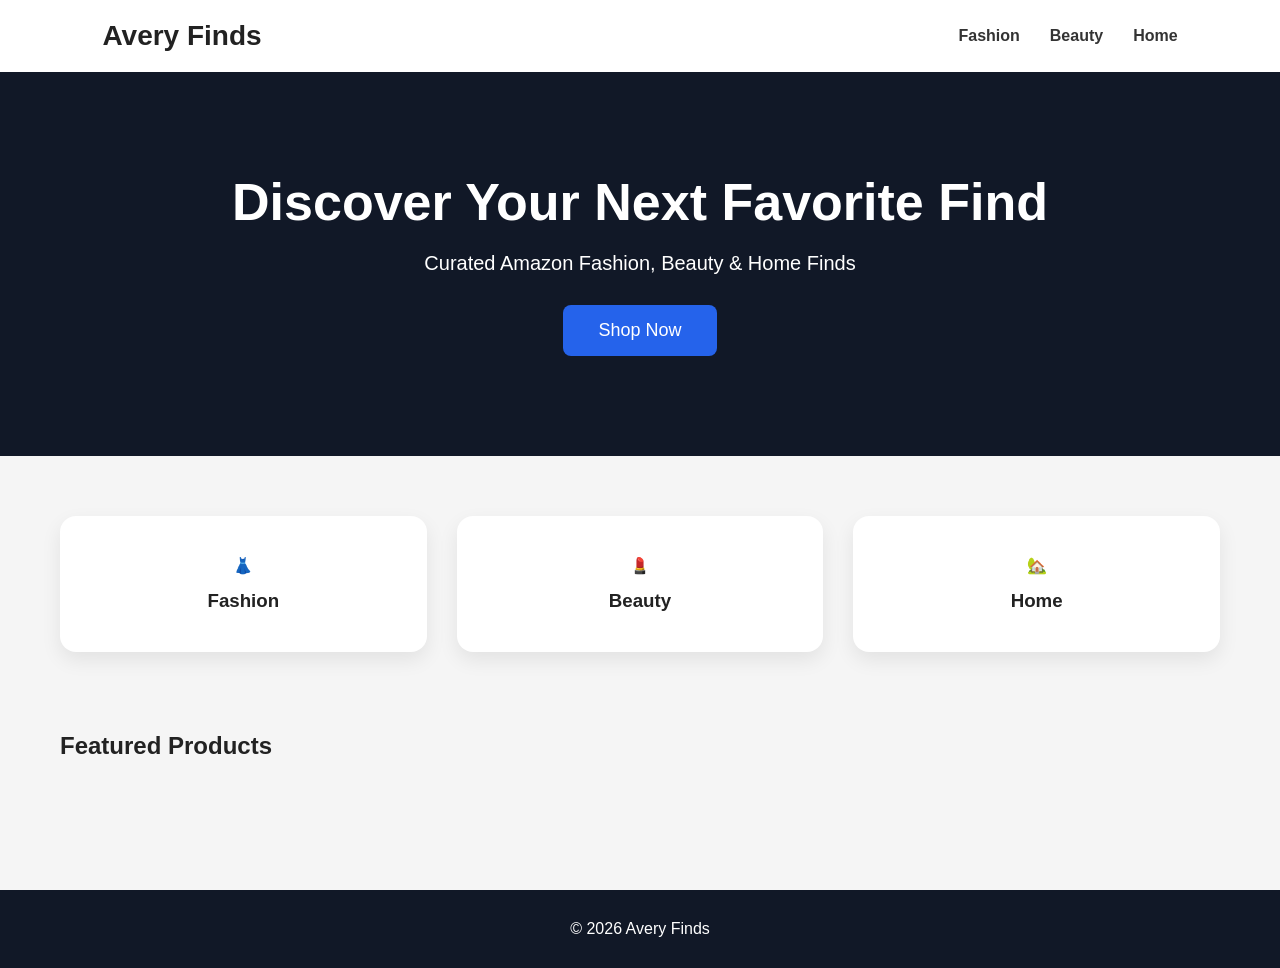
<file: index.html>
<!DOCTYPE html>
<html lang="en">
<head>
<meta charset="UTF-8">
<meta name="viewport" content="width=device-width, initial-scale=1.0">
<title>Avery Finds</title>

<link rel="stylesheet" href="css/style.css">

</head>

<body>

<nav>
<div class="logo">Avery Finds</div>

<ul>
<li><a href="#">Fashion</a></li>
<li><a href="#">Beauty</a></li>
<li><a href="#">Home</a></li>
</ul>
</nav>

<header class="hero">

<h1>Discover Your Next Favorite Find</h1>

<p>
Curated Amazon Fashion, Beauty & Home Finds
</p>

<button>Shop Now</button>

</header>

<section class="categories">

<div class="category">
👗
<h3>Fashion</h3>
</div>

<div class="category">
💄
<h3>Beauty</h3>
</div>

<div class="category">
🏡
<h3>Home</h3>
</div>

</section>

<section class="featured">

<h2>Featured Products</h2>

<div class="products">

</div>

</section>

<footer>

© 2026 Avery Finds

</footer>

<script src="js/app.js"></script>

</body>
</html>
</file>
<file: css/style.css>
*{
    margin:0;
    padding:0;
    box-sizing:border-box;
}

body{
    font-family:Arial,Helvetica,sans-serif;
    background:#f5f5f5;
    color:#222;
}

/* Navbar */
nav{
    display:flex;
    justify-content:space-between;
    align-items:center;
    padding:20px 8%;
    background:#ffffff;
    box-shadow:0 2px 10px rgba(0,0,0,.08);
}

.logo{
    font-size:28px;
    font-weight:bold;
}

nav ul{
    list-style:none;
    display:flex;
    gap:30px;
}

nav a{
    text-decoration:none;
    color:#333;
    font-weight:600;
}

nav a:hover{
    color:#2563eb;
}

/* Hero */
.hero{
    background:#111827;
    color:white;
    text-align:center;
    padding:100px 20px;
}

.hero h1{
    font-size:52px;
    margin-bottom:20px;
}

.hero p{
    font-size:20px;
    margin-bottom:30px;
}

.hero button{
    background:#2563eb;
    color:white;
    border:none;
    padding:15px 35px;
    border-radius:8px;
    font-size:18px;
    cursor:pointer;
}

.hero button:hover{
    background:#1d4ed8;
}

/* Categories */
.categories{
    max-width:1200px;
    margin:60px auto;
    display:grid;
    grid-template-columns:repeat(3,1fr);
    gap:30px;
    padding:0 20px;
}

.category{
    background:white;
    border-radius:16px;
    padding:40px;
    text-align:center;
    box-shadow:0 8px 20px rgba(0,0,0,.08);
    transition:.3s;
}

.category:hover{
    transform:translateY(-8px);
}

.category h3{
    margin-top:15px;
}

/* Featured */
.featured{
    max-width:1200px;
    margin:auto;
    padding:20px;
}

.featured h2{
    margin-bottom:30px;
}

.products{
    display:grid;
    grid-template-columns:repeat(4,1fr);
    gap:25px;
}

/* Footer */
footer{
    margin-top:80px;
    padding:30px;
    text-align:center;
    background:#111827;
    color:white;
}
</file>
